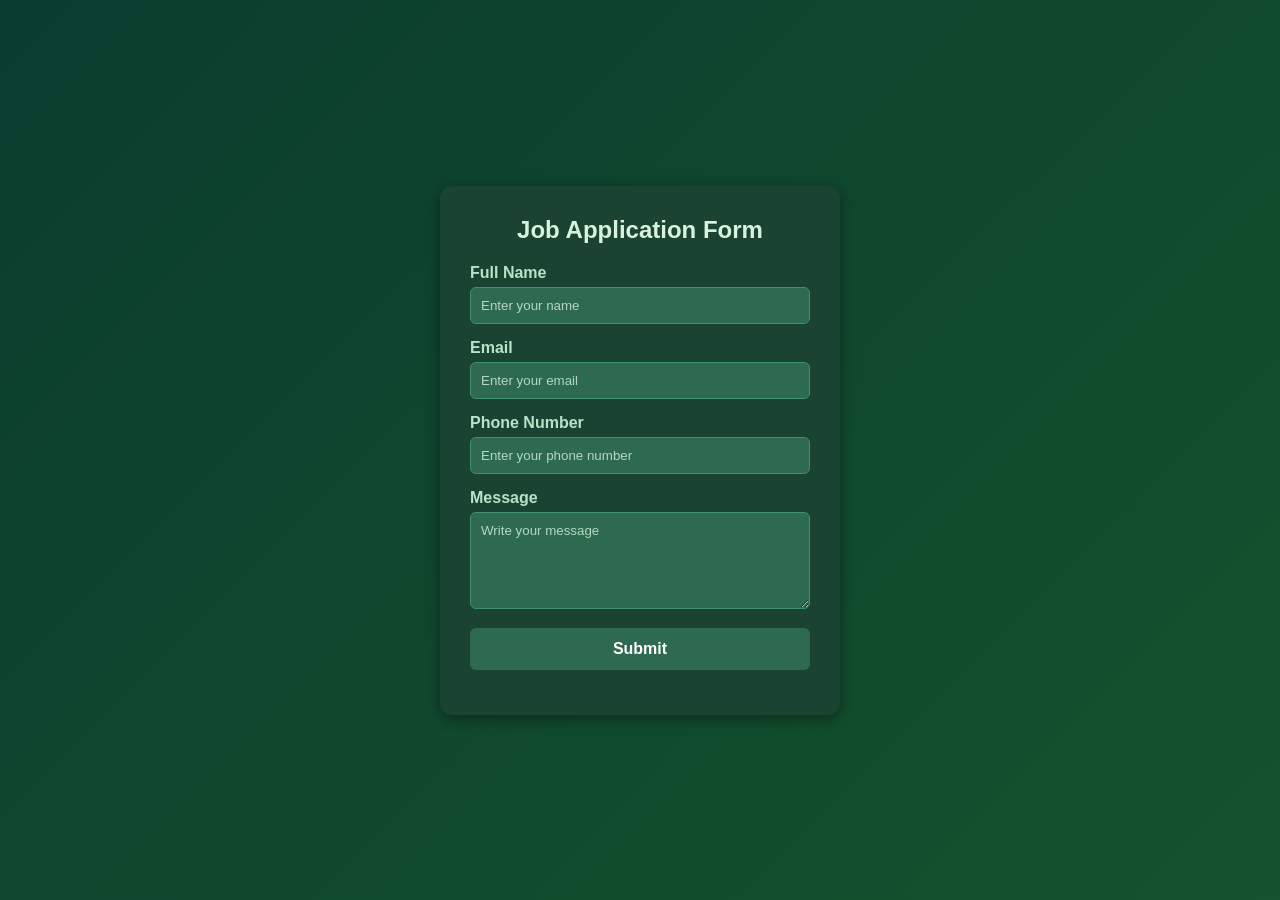
<file: Task 4/index.html>
<!DOCTYPE html>
<html lang="en">
<head>
    <meta charset="UTF-8" />
    <meta name="viewport" content="width=device-width, initial-scale=1.0" />
    <title>Job Application Form</title>
    <link rel="stylesheet" href="style.css" />
</head>
<body>
    <div class="container">
        <form id="applicationForm">
            <h2>Job Application Form</h2>
            <div class="input-group">
                <label for="name">Full Name</label>
                <input type="text" id="name" placeholder="Enter your name" />
                <small class="error"></small>
            </div>
            <div class="input-group">
                <label for="email">Email</label>
                <input type="text" id="email" placeholder="Enter your email" />
                <small class="error"></small>
            </div>
            <div class="input-group">
                <label for="phone">Phone Number</label>
                <input type="text" id="phone" placeholder="Enter your phone number" />
                <small class="error"></small>
            </div>
            <div class="input-group">
                <label for="message">Message</label>
                <textarea id="message" rows="5" placeholder="Write your message"></textarea>
                <small class="error"></small>
            </div>
            <button type="submit">Submit</button>
            <p id="successMessage"></p>
        </form>
    </div>
    <script src="script.js"></script>
</body>
</html>
</file>
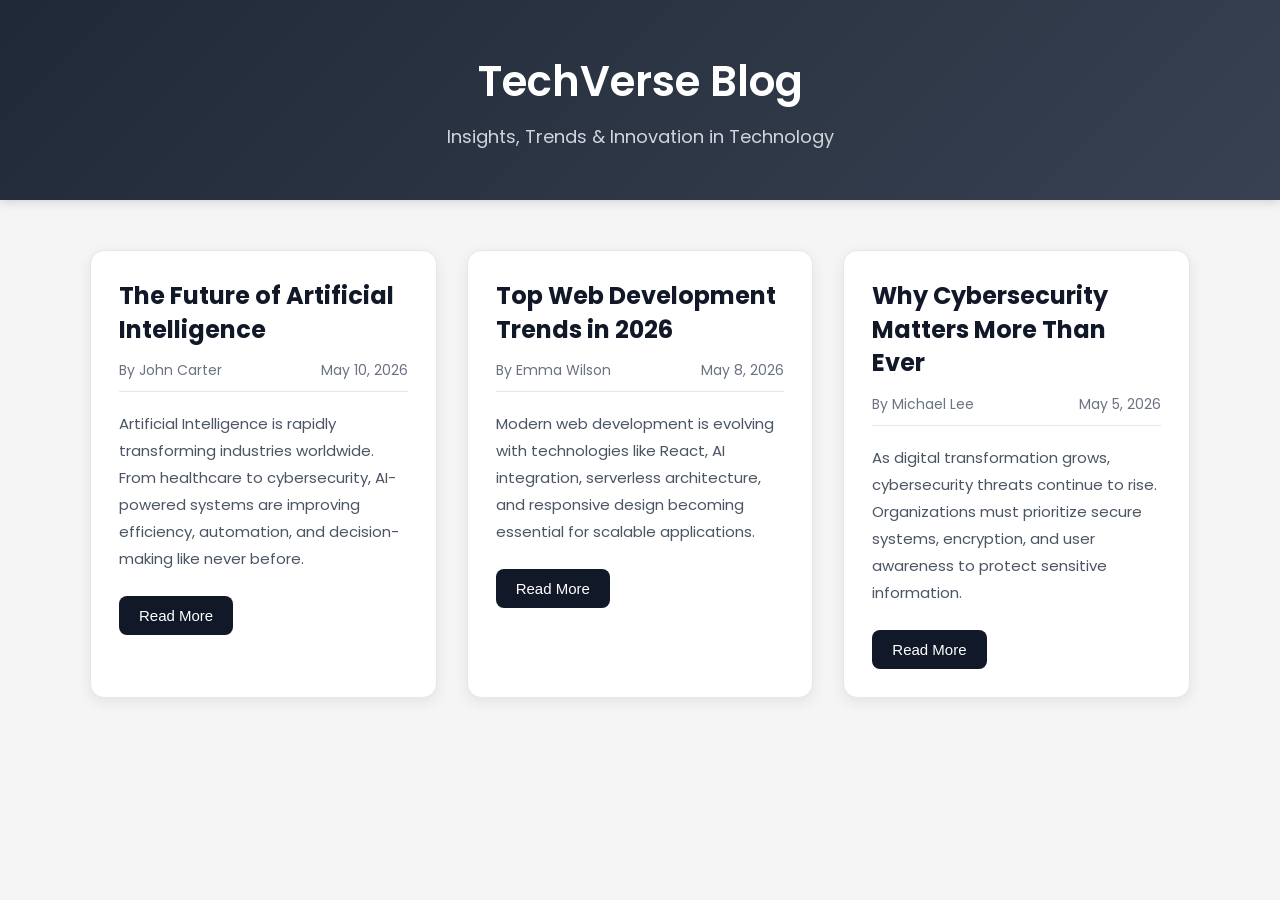
<file: Task 5/index.html>
<!doctype html>
<html lang="en">
  <head>
    <meta charset="UTF-8" />
    <meta name="viewport" content="width=device-width, initial-scale=1.0" />
    <title>Simple Blog Page</title>
    <!-- Google Font -->
    <link rel="preconnect" href="https://fonts.googleapis.com" />
    <link rel="preconnect" href="https://fonts.gstatic.com" crossorigin />
    <link
      href="https://fonts.googleapis.com/css2?family=Poppins:wght@300;400;500;600;700&display=swap"
      rel="stylesheet"
    />
    <link rel="stylesheet" href="style.css" />
  </head>
  <body>
    <!-- Header -->
    <header>
      <h1>TechVerse Blog</h1>
      <p>Insights, Trends & Innovation in Technology</p>
    </header>
    <!-- Blog Container -->
    <div class="blog-container">
      <!-- Blog Post 1 -->
      <div class="blog-card">
        <h2>The Future of Artificial Intelligence</h2>
        <div class="blog-info">
          <span>By John Carter</span>
          <span>May 10, 2026</span>
        </div>
        <p>
          Artificial Intelligence is rapidly transforming industries worldwide.
          From healthcare to cybersecurity, AI-powered systems are improving
          efficiency, automation, and decision-making like never before.
        </p>
        <button>Read More</button>
      </div>
      <!-- Blog Post 2 -->
      <div class="blog-card">
        <h2>Top Web Development Trends in 2026</h2>
        <div class="blog-info">
          <span>By Emma Wilson</span>
          <span>May 8, 2026</span>
        </div>
        <p>
          Modern web development is evolving with technologies like React, AI
          integration, serverless architecture, and responsive design becoming
          essential for scalable applications.
        </p>
        <button>Read More</button>
      </div>
      <!-- Blog Post 3 -->
      <div class="blog-card">
        <h2>Why Cybersecurity Matters More Than Ever</h2>
        <div class="blog-info">
          <span>By Michael Lee</span>
          <span>May 5, 2026</span>
        </div>
        <p>
          As digital transformation grows, cybersecurity threats continue to
          rise. Organizations must prioritize secure systems, encryption, and
          user awareness to protect sensitive information.
        </p>
        <button>Read More</button>
      </div>
    </div>
  </body>
</html>
</file>
<file: Task 4/style.css>
* {
  margin: 0;
  padding: 0;
  box-sizing: border-box;
  font-family: Arial, sans-serif;
}
body {
  height: 100vh;
  display: flex;
  justify-content: center;
  align-items: center;
  background: linear-gradient(135deg, #0b3d2e, #14532d);
}
.container {
  width: 400px;
  background: #1b4332;
  padding: 30px;
  border-radius: 12px;
  box-shadow: 0 4px 15px rgba(0, 0, 0, 0.4);
}
h2 {
  text-align: center;
  margin-bottom: 20px;
  color: #d8f3dc;
}
.input-group {
  margin-bottom: 15px;
}
label {
  display: block;
  margin-bottom: 5px;
  font-weight: bold;
  color: #b7e4c7;
}
input,
textarea {
  width: 100%;
  padding: 10px;
  border: 1px solid #40916c;
  border-radius: 6px;
  outline: none;
  background: #2d6a4f;
  color: white;
  transition: 0.3s;
}
input::placeholder,
textarea::placeholder {
  color: #d8f3dc;
  opacity: 0.8;
}
input:focus,
textarea:focus {
  border-color: #95d5b2;
  box-shadow: 0 0 8px rgba(149, 213, 178, 0.5);
}
button {
  width: 100%;
  padding: 12px;
  background: #2d6a4f;
  color: white;
  border: none;
  border-radius: 6px;
  font-size: 16px;
  font-weight: bold;
  cursor: pointer;
  transition: 0.3s;
}
button:hover {
  background: #40916c;
}
.error {
  color: #ffb4a2;
  font-size: 13px;
}
#successMessage {
  margin-top: 15px;
  text-align: center;
  color: #95d5b2;
  font-weight: bold;
}
</file>
<file: Task 5/style.css>
* {
  margin: 0;
  padding: 0;
  box-sizing: border-box;
}
body {
  font-family: "Poppins", sans-serif;
  background: #f5f5f5;
  color: #2c2c2c;
}
/* Header */
header {
  background: linear-gradient(135deg, #1f2937, #374151);
  color: white;
  text-align: center;
  padding: 50px 20px;
  box-shadow: 0 2px 10px rgba(0, 0, 0, 0.15);
}
header h1 {
  font-size: 42px;
  margin-bottom: 10px;
  font-weight: 600;
}
header p {
  font-size: 18px;
  color: #d1d5db;
}
/* Blog Container */
.blog-container {
  width: 90%;
  max-width: 1100px;
  margin: 50px auto;
  display: grid;
  grid-template-columns: repeat(auto-fit, minmax(300px, 1fr));
  gap: 30px;
}
/* Blog Cards */
.blog-card {
  background: white;
  padding: 28px;
  border-radius: 14px;
  /* Cleaner realistic shadow */
  box-shadow: 0 4px 14px rgba(0, 0, 0, 0.08);
  transition:
    transform 0.3s ease,
    box-shadow 0.3s ease;
  border: 1px solid #e5e7eb;
}
.blog-card:hover {
  transform: translateY(-6px);
  box-shadow: 0 8px 20px rgba(0, 0, 0, 0.12);
}
.blog-card h2 {
  color: #111827;
  margin-bottom: 14px;
  font-size: 24px;
  line-height: 1.4;
}
/* Blog Info */
.blog-info {
  display: flex;
  justify-content: space-between;
  font-size: 14px;
  color: #6b7280;
  margin-bottom: 18px;
  border-bottom: 1px solid #e5e7eb;
  padding-bottom: 10px;
}
.blog-card p {
  line-height: 1.8;
  color: #4b5563;
  margin-bottom: 24px;
  font-size: 15px;
}
/* Button */
button {
  background: #111827;
  color: white;
  border: none;
  padding: 11px 20px;
  border-radius: 8px;
  cursor: pointer;
  font-size: 15px;
  font-weight: 500;
  transition: 0.3s;
}
button:hover {
  background: #374151;
}
</file>
